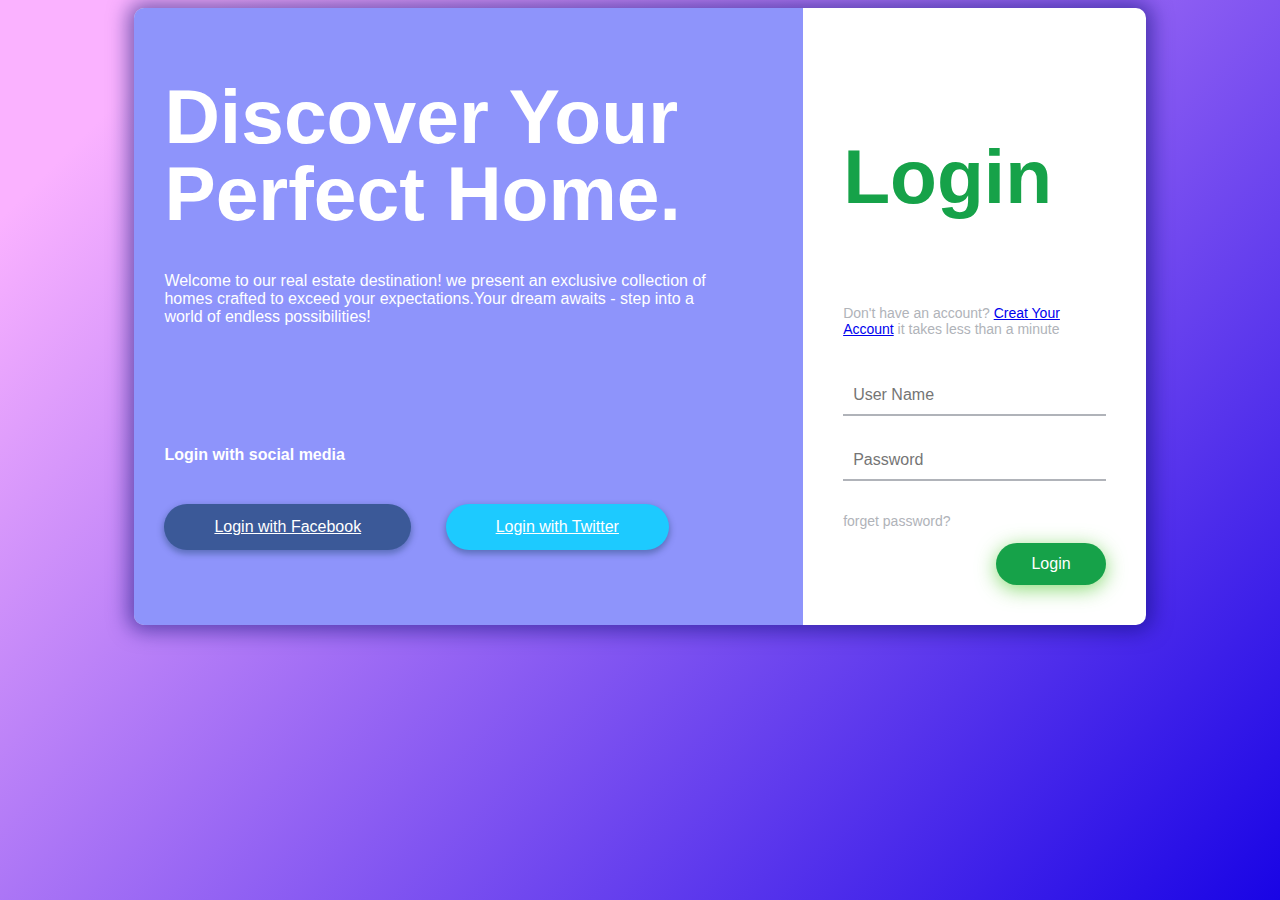
<file: index.html>
<!DOCTYPE html>
<html>
    <head>
        <title>Login</title>
        <link rel="stylesheet" href="Login-CSS.css" >
    </head>

    <body> 
        <div class="box-form">
            <div class="left">
                <div class="overlay">
                <h1>Discover Your Perfect Home.</h1>
                <p>Welcome to our real estate destination! we present an exclusive collection
                    of homes crafted to exceed your expectations.Your dream awaits - step into
                    a world of endless possibilities!
                </p>
                <span> 
                    <p>Login with social media</p>
                    <a href=""><i class="fa-brands fa-facebook"></i>Login with Facebook</i></a>
                    <a href=""><i class="fa-brands fa-twitter"></i> Login with Twitter</a>
                </span>
                </div>
            </div>
            
            
                <div class="right">
                <h5>Login</h5>
                <p>Don't have an account? <a href="SignUp-HTML.html">Creat Your Account</a> it takes less than a minute</p>
                <div class="inputs">
                    <input type="text" placeholder="User Name">
                    <br>
                    <input type="password" placeholder="Password">
                </div>
                    <br>
                <div class="remember-me--forget-password">
            
                    <p>forget password?</p>
                </div>
                    
                    
                    <button>Login</button>
            </div>
            
        </div>
                      
    </body>
</html>
</file>
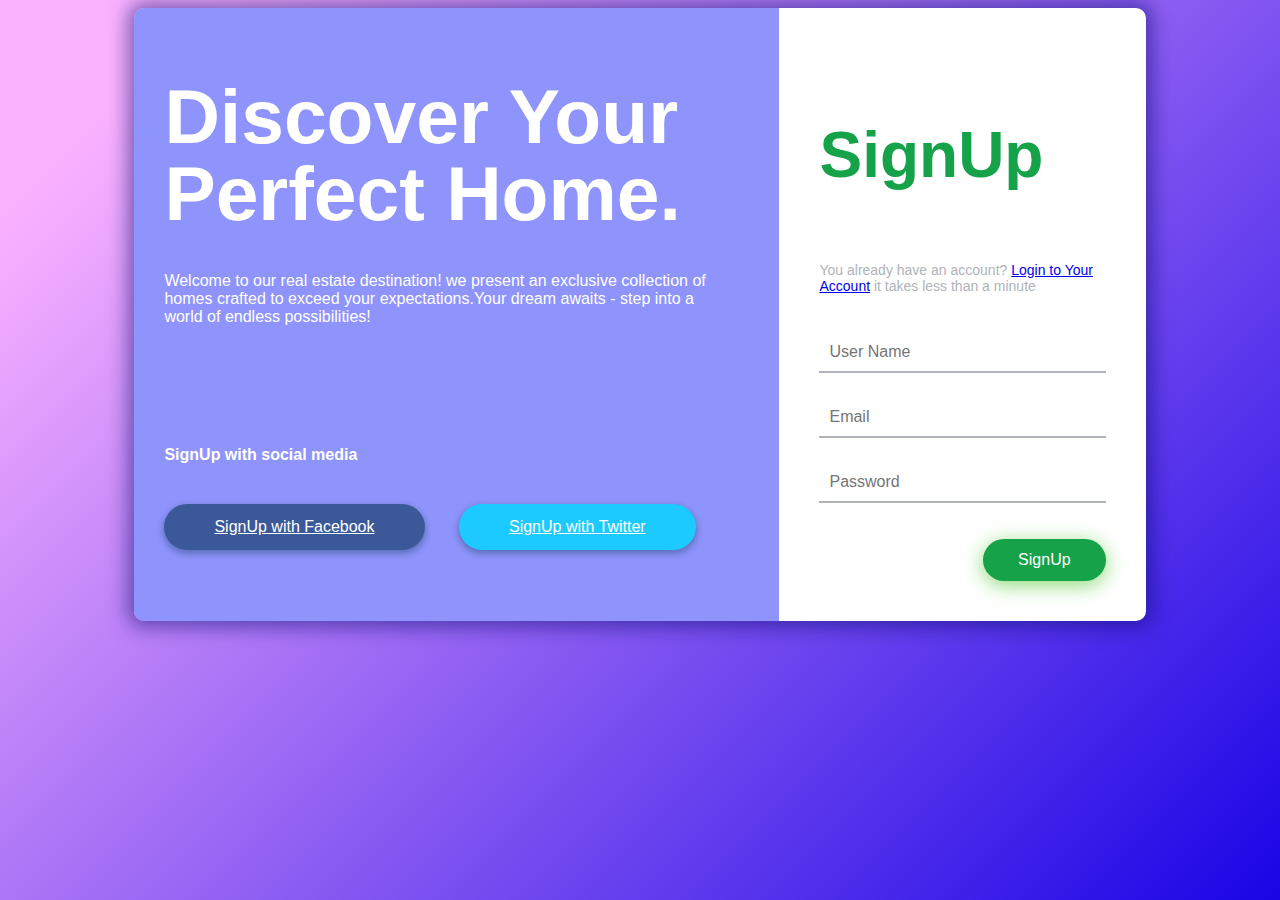
<file: SignUp-HTML.html>
<!DOCTYPE html>
<html>
    <head>
        <title>SignUp</title>
        <link rel="stylesheet" href="SignUp-CSS.css" >
    </head>

    <body> 
        <div class="box-form">
            <div class="left">
                <div class="overlay">
                <h1>Discover Your Perfect Home.</h1>
                <p>Welcome to our real estate destination! we present an exclusive collection
                    of homes crafted to exceed your expectations.Your dream awaits - step into
                    a world of endless possibilities!
                </p>
                <span> 
                    <p>SignUp with social media</p>
                    <a href="#"><i class="fa-brands fa-facebook"></i>SignUp with Facebook</i></a>
                    <a href="#"><i class="fa-brands fa-twitter"></i> SignUp with Twitter</a>
                </span>
                </div>
            </div>
            
            
                <div class="right">
                <h5>SignUp</h5>
                <p>You already have an account? <a href="index.html">Login to Your Account</a> it takes less than a minute</p>
                <div class="inputs">
                    <input type="text" placeholder="User Name">
                    <input type="email" placeholder="Email">
                    <br>
                    <input type="password" placeholder="Password">
                </div>              
                    <br><br>    
                    <button>SignUp</button>
            </div>
            
        </div>
                      
    </body>
</html>
</file>
<file: Login-CSS.css>
body {
    background-image: linear-gradient(135deg, #FAB2FF 10%, #1904E5 100%);
    background-size: cover;
    background-attachment: fixed;
    font-family: "Open Sans", sans-serif;
    color: #333333;
  }
  
  .box-form {
    margin: 0 auto;
    width: 80%;
    background: #FFFFFF;
    border-radius: 10px;
    overflow: hidden;
    display: flex;
    flex: 1 1 100%;
    align-items: stretch;
    justify-content: space-between;
    box-shadow: 0 0 20px 6px #090b6f85;
  }
  @media (max-width: 980px) {
    .box-form {
      flex-flow: wrap;
      text-align: center;
      align-content: center;
      align-items: center;
    }
  }
  .box-form div {
    height: auto;
  }
  .box-form .left {
    color: #FFFFFF;
    background-size: cover;
    background-repeat: no-repeat;
    background-image: url("https://th.bing.com/th/id/R.8c784ece918c8ce261583b5453e141aa?rik=d0BIhWyRRO70jA&riu=http%3a%2f%2fwww.fdlpha.org%2fFDLPHA%2fmedia%2fDesign%2fHeaderFooter%2fHouse.jpg&ehk=lnyarDHm5VqbxCkv0yp2dv7%2f1pi1juqT2Fmc6XOx08Q%3d&risl=&pid=ImgRaw&r=0");
    overflow: hidden;
  }
  .box-form .left .overlay {
    padding: 30px;
    width: 100%;
    height: 100%;
    background: #5961f9ad;
    overflow: hidden;
    box-sizing: border-box;
  }
  .box-form .left .overlay h1 {
    font-size: 6vmax;
    line-height: 1;
    font-weight: 900;
    margin-top: 40px;
    margin-bottom: 40px;
  }
  .box-form .left .overlay p {
    margin-bottom: 120px;
    font-weight: 500;
    width: 550px;
  }
  .box-form .left .overlay span p {
    margin-top: 30px;
    font-weight: 900;
    margin-bottom: 30px;
  }
  .box-form .left .overlay span a {
    background: #3b5998;
    color: #FFFFFF;
    margin-top: 10px;
    padding: 14px 50px;
    border-radius: 100px;
    display: inline-block;
    box-shadow: 0 3px 6px 1px #042d4657;
  }
  .box-form .left .overlay span a:last-child {
    background: #1dcaff;
    margin-left: 30px;
  }
  .box-form .right {
    padding: 40px;
    overflow: hidden;
  }
  @media (max-width: 980px) {
    .box-form .right {
      width: 100%;
    }
  }
  .box-form .right h5 {
    font-size: 6vmax;
    line-height: 0;
    color: hsl(142, 76%, 36%);
  }
  .box-form .right p {
    font-size: 14px;
    color: #B0B3B9;
    
  }

  .box-form .right .inputs {
    overflow: hidden;
  }
  .box-form .right input {
    width: 100%;
    padding: 10px;
    margin-top: 25px;
    font-size: 16px;
    border: none;
    outline: none;
    border-bottom: 2px solid #B0B3B9;
  }
  .box-form .right .remember-me--forget-password {
    display: flex;
    justify-content: space-between;
    align-items: center;
  }
  .box-form .right .remember-me--forget-password input {
    margin: 0;
    margin-right: 7px;
    width: auto;
  }
  .box-form .right button {
    float: right;
    color: #fff;
    font-size: 16px;
    padding: 12px 35px;
    border-radius: 50px;
    display: inline-block;
    border: 0;
    outline: 0;
    box-shadow: 0px 4px 20px 0px #49c628a6;
    background: hsl(142, 76%, 36%);
    cursor: pointer;
  }
  .box-form .right button:hover{
    background-color: white;
    color: hsl(142, 76%, 36%);
    border: hsl(142, 76%, 36%);
    border-style: solid;
  }
</file>
<file: SignUp-CSS.css>
body {
    background-image: linear-gradient(135deg, #FAB2FF 10%, #1904E5 100%);
    background-size: cover;
    background-attachment: fixed;
    font-family: "Open Sans", sans-serif;
    color: #333333;
  }
  
  .box-form {
    margin: 0 auto;
    width: 80%;
    background: #FFFFFF;
    border-radius: 10px;
    overflow: hidden;
    display: flex;
    flex: 1 1 100%;
    align-items: stretch;
    justify-content: space-between;
    box-shadow: 0 0 20px 6px #090b6f85;
  }
  @media (max-width: 980px) {
    .box-form {
      flex-flow: wrap;
      text-align: center;
      align-content: center;
      align-items: center;
    }
  }
  .box-form div {
    height: auto;
  }
  .box-form .left {
    color: #FFFFFF;
    background-size: cover;
    background-repeat: no-repeat;
    background-image: url("https://th.bing.com/th/id/R.8c784ece918c8ce261583b5453e141aa?rik=d0BIhWyRRO70jA&riu=http%3a%2f%2fwww.fdlpha.org%2fFDLPHA%2fmedia%2fDesign%2fHeaderFooter%2fHouse.jpg&ehk=lnyarDHm5VqbxCkv0yp2dv7%2f1pi1juqT2Fmc6XOx08Q%3d&risl=&pid=ImgRaw&r=0");
    overflow: hidden;
  }
  .box-form .left .overlay {
    padding: 30px;
    width: 100%;
    height: 100%;
    background: #5961f9ad;
    overflow: hidden;
    box-sizing: border-box;
  }
  .box-form .left .overlay h1 {
    font-size: 6vmax;
    line-height: 1;
    font-weight: 900;
    margin-top: 40px;
    margin-bottom: 40px;
  }
  .box-form .left .overlay p {
    margin-bottom: 120px;
    font-weight: 500;
    width: 550px;
  }
  .box-form .left .overlay span p {
    margin-top: 30px;
    font-weight: 900;
    margin-bottom: 30px;
  }
  .box-form .left .overlay span a {
    background: #3b5998;
    color: #FFFFFF;
    margin-top: 10px;
    padding: 14px 50px;
    border-radius: 100px;
    display: inline-block;
    box-shadow: 0 3px 6px 1px #042d4657;
  }
  .box-form .left .overlay span a:last-child {
    background: #1dcaff;
    margin-left: 30px;
  }
  .box-form .right {
    padding: 40px;
    overflow: hidden;
  }
  @media (max-width: 980px) {
    .box-form .right {
      width: 100%;
    }
  }
  .box-form .right h5 {
    font-size: 5vmax;
    line-height: 0;
    color: hsl(142, 76%, 36%);
  }
  .box-form .right p {
    font-size: 14px;
    color: #B0B3B9;
    
  }

  .box-form .right .inputs {
    overflow: hidden;
  }
  .box-form .right input {
    width: 100%;
    padding: 10px;
    margin-top: 25px;
    font-size: 16px;
    border: none;
    outline: none;
    border-bottom: 2px solid #B0B3B9;
  }
  .box-form .right button {
    float: right;
    color: #fff;
    font-size: 16px;
    padding: 12px 35px;
    border-radius: 50px;
    display: inline-block;
    border: 0;
    outline: 0;
    box-shadow: 0px 4px 20px 0px #49c628a6;
    background: hsl(142, 76%, 36%);
    cursor: pointer;
  }
  .box-form .right button:hover{
    background-color: white;
    color: hsl(142, 76%, 36%);
    border: hsl(142, 76%, 36%);
    border-style: solid;
  }
</file>
